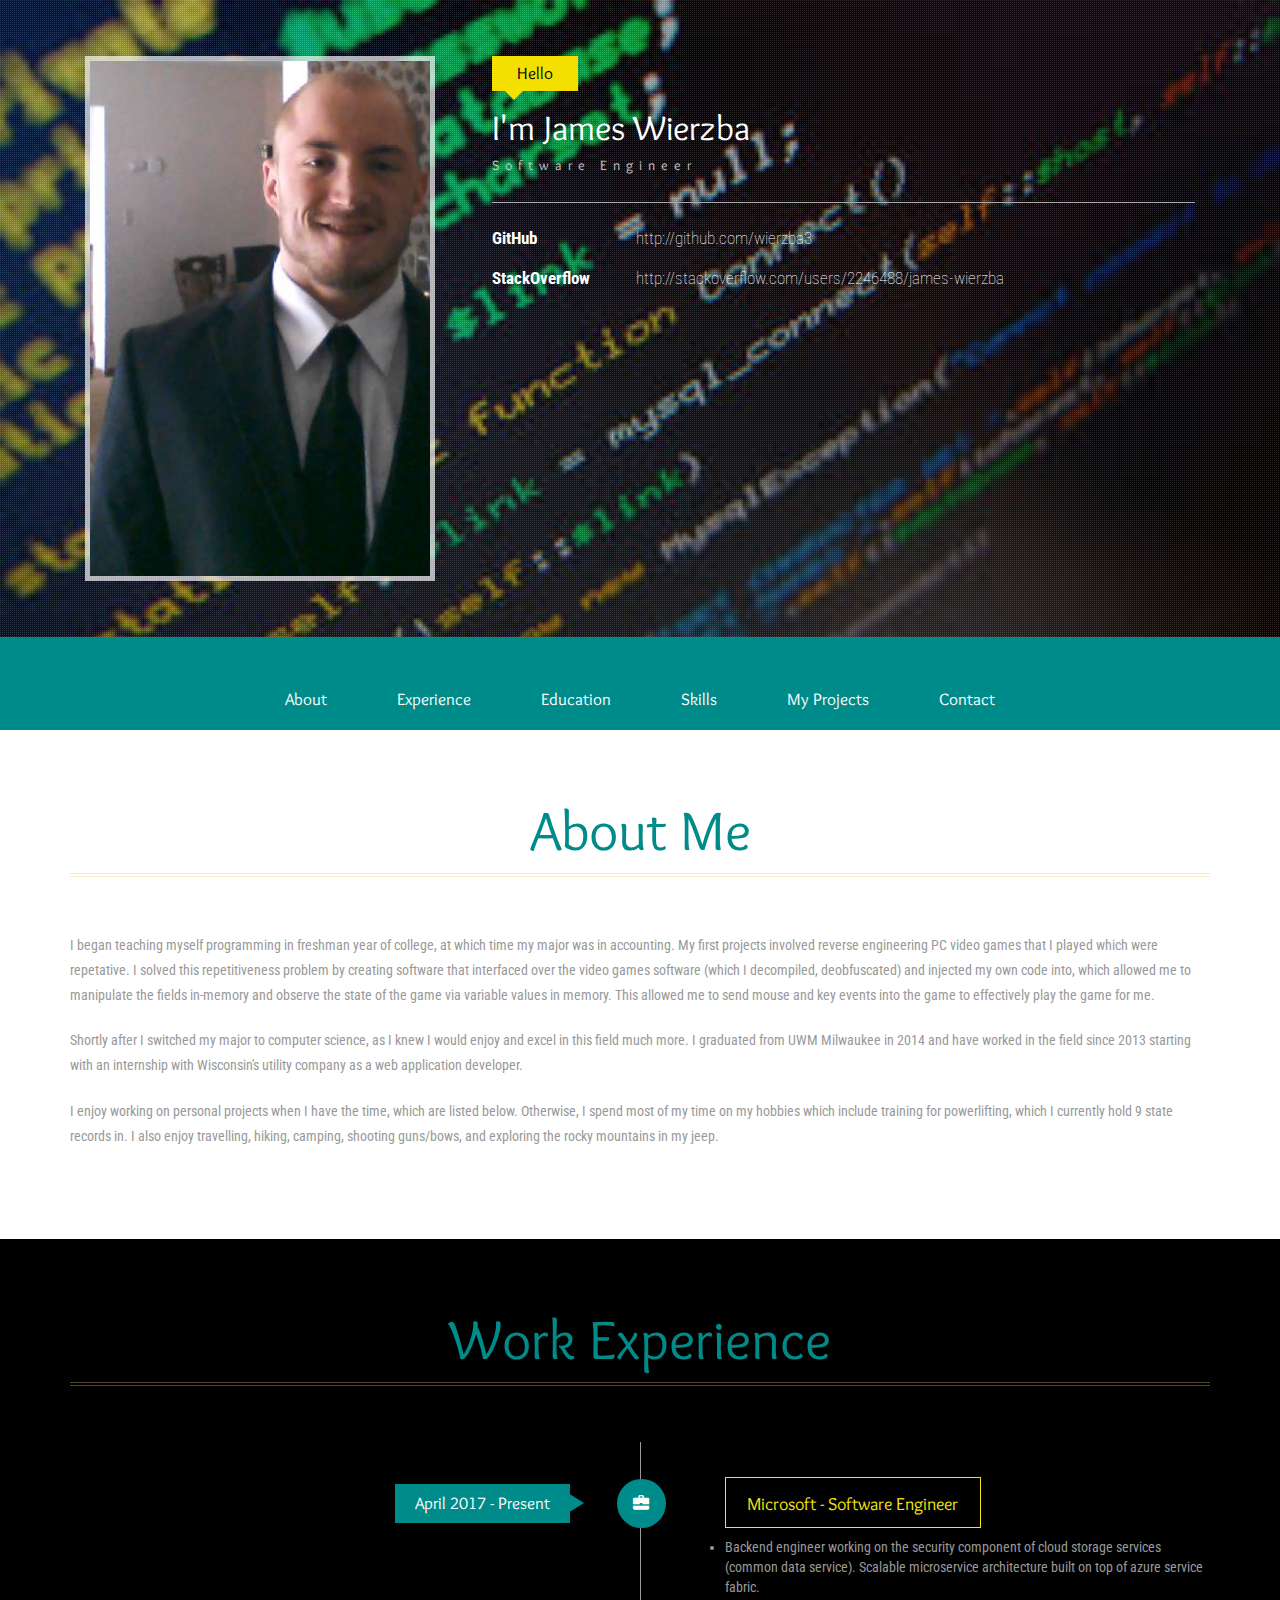
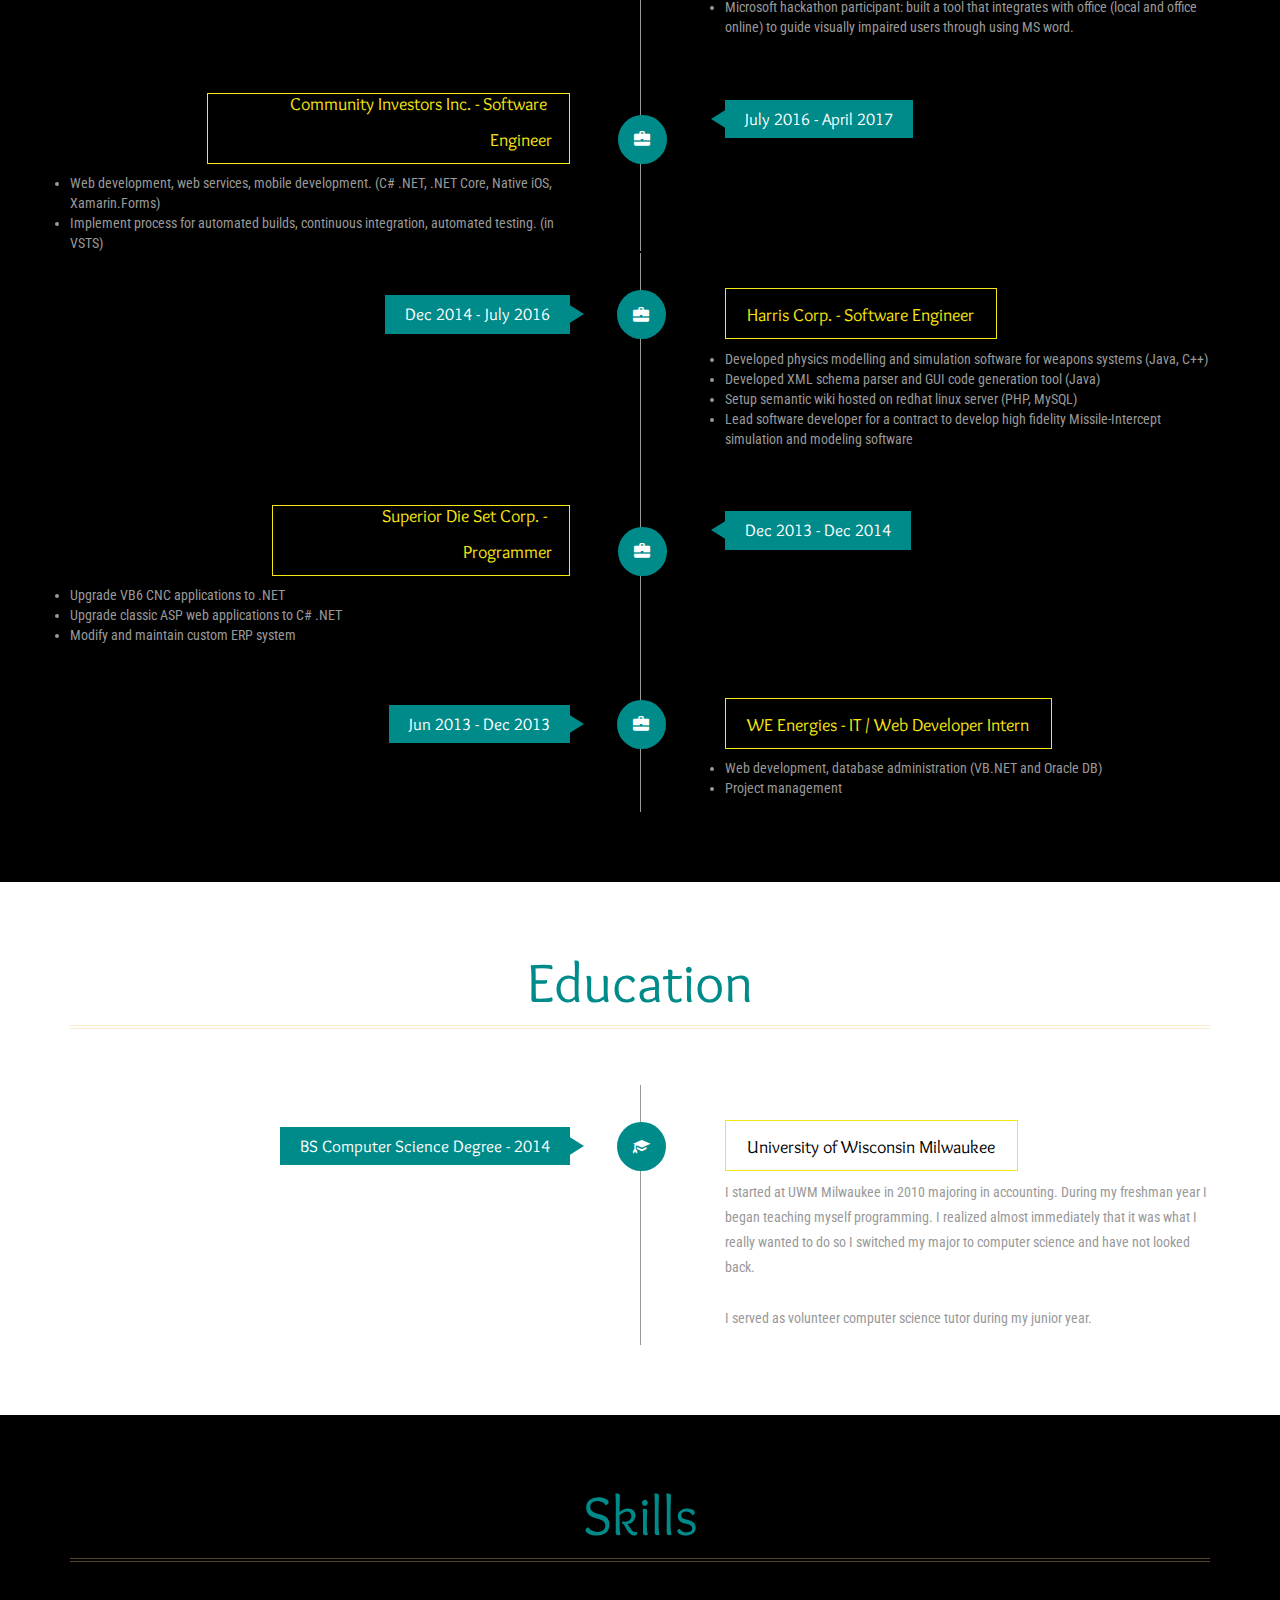
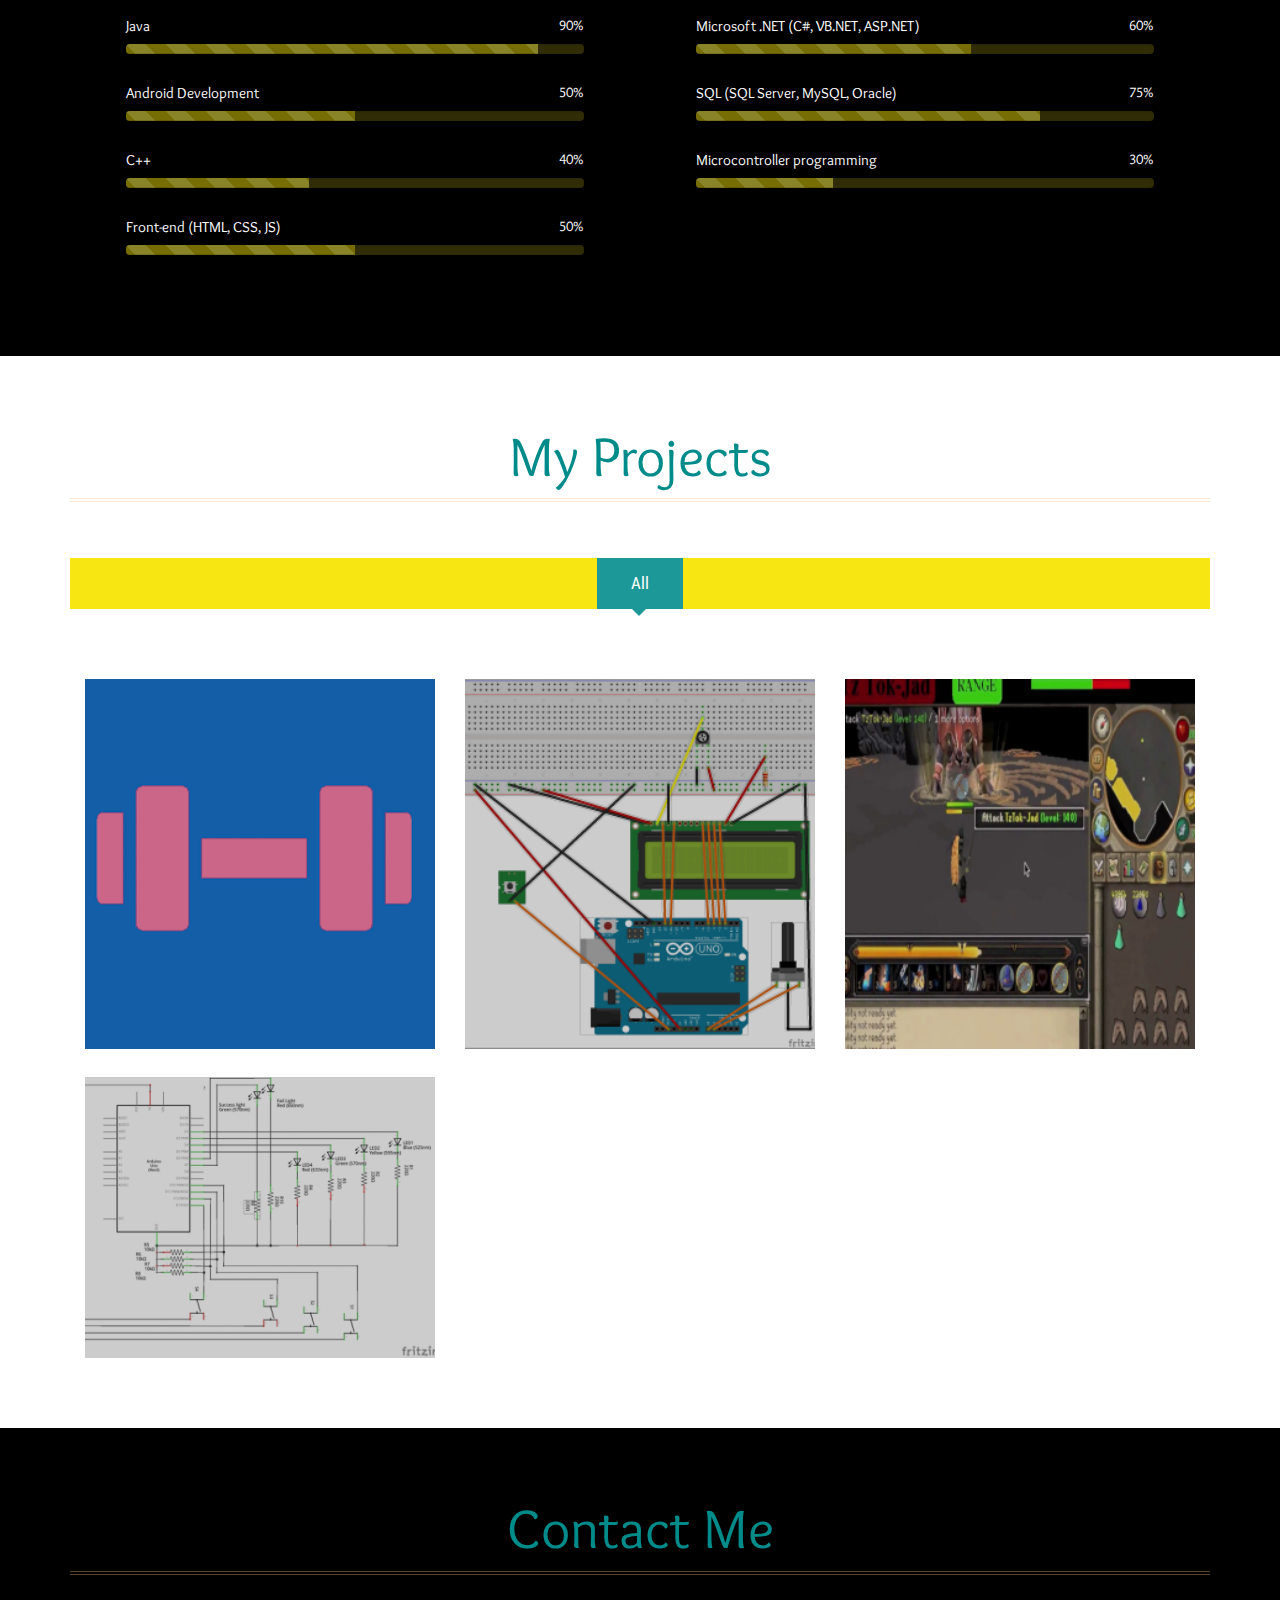
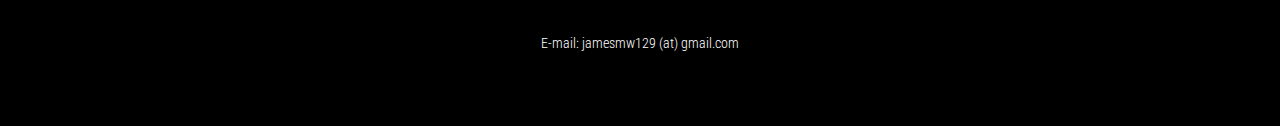
<file: index.html>
<!DOCTYPE html>

<meta name="google-site-verification" content="QaFcnTe5dq_lNkCXMRjrqd9V0w5Fw4rx7P3FRYlUI-k" />
<html>
<head>
<title>James' Personal Website</title>
<!--mobile apps-->
<meta name="viewport" content="width=device-width, initial-scale=1">
<meta http-equiv="Content-Type" content="text/html; charset=utf-8" />
<script type="application/x-javascript"> addEventListener("load", function() { setTimeout(hideURLbar, 0); }, false); function hideURLbar(){ window.scrollTo(0,1); } </script>
<!--mobile apps-->
<!--Custom Theme files-->
<link href="css/bootstrap.css" type="text/css" rel="stylesheet" media="all">
<link href="css/style.css" type="text/css" rel="stylesheet" media="all">
<link rel="stylesheet" href="css/swipebox.css">
<!--//Custom Theme files-->
<!--js-->
<script src="js/jquery-1.11.1.min.js"></script> 
<!-- //js -->
<!--web-fonts-->
<link href='//fonts.googleapis.com/css?family=Overlock:400,400italic,700,700italic,900,900italic' rel='stylesheet' type='text/css'>
<link href='//fonts.googleapis.com/css?family=Roboto+Condensed:400,300,300italic,400italic,700,700italic' rel='stylesheet' type='text/css'>
<!--//web-fonts-->
<!--start-smooth-scrolling-->
<script type="text/javascript" src="js/move-top.js"></script>
<script type="text/javascript" src="js/easing.js"></script>	
<script type="text/javascript">
		jQuery(document).ready(function($) {
			$(".scroll").click(function(event){		
				event.preventDefault();
				$('html,body').animate({scrollTop:$(this.hash).offset().top},1000);
			});
			$('[rel=tooltip]').tooltip();          // Init tooltips
			$('[rel=tooltip]').tooltip('disable'); // Disable tooltips
			$('[rel=tooltip]').tooltip('enable');  // (Re-)enable tooltips
			$('[rel=tooltip]').tooltip('destroy'); // Hide and destroy tooltips
		});
</script>
<!--//end-smooth-scrolling-->
</head>
<body>
	<!--banner-->
	<div id="home" class="banner">
		<div class="banner-info">
			<div class="container">
				<div class="col-md-4 header-left">
					<img src="images/img1.jpg" alt=""/>
				</div>
				<div class="col-md-8 header-right">
					<h2>Hello</h2>
					<h1>I'm James Wierzba</h1>
					<h6>Software Engineer</h6>
					<ul class="address">
						<li>
							<ul class="address-text">
								<li><b>GitHub</b></li>
								<li><a target="_blank" href="http://github.com/wierzba3" >http://github.com/wierzba3<a/></li>
							</ul>
						</li>
						<li>
							<ul class="address-text">
								<li><b>StackOverflow</b></li>
								<li><a target="_blank" href="http://stackoverflow.com/users/2246488/james-wierzba" >http://stackoverflow.com/users/2246488/james-wierzba<a/></li>
							</ul>
						</li>
					</ul>
				</div>
				<div class="clearfix"> </div>
			</div>
		</div>
	</div>
	<!--//banner-->
	<!--top-nav-->
	<div class="top-nav wow">
		<div class="container">
			<div class="navbar-header logo">
				<button type="button" class="navbar-toggle collapsed" data-toggle="collapse" data-target="#bs-example-navbar-collapse-1">
					Menu
				</button>
			</div>
			<!-- Collect the nav links, forms, and other content for toggling -->
			<div class="collapse navbar-collapse" id="bs-example-navbar-collapse-1">
				<div class="menu">
					<ul class="nav navbar">
						<li><a href="#about" class="scroll">About</a></li>
						<li><a href="#work" class="scroll">Experience</a></li>
						<li><a href="#education" class="scroll">Education</a></li>
						<li><a href="#skills" class="scroll">Skills</a></li>
						<li><a href="#projects" class="scroll">My Projects</a></li>
						<li><a href="#contact" class="scroll">Contact</a></li>
					</ul>
					<div class="clearfix"> </div>
				</div>
			</div>
		</div>
	</div>	
	<!--//top-nav-->
	<!--about-->
	<div id="about" class="about">
		<div class="container">
			<h3 class="title"> About Me</h3>
			<!--<div class="col-md-8">-->
				<p>
					I began teaching myself programming in freshman year of college, at which time my major was in accounting. 
					My first projects involved reverse engineering PC video games that I played which were repetative. 
					I solved this repetitiveness problem by creating software that interfaced over the video games software 
					(which I decompiled, deobfuscated) and injected my own code into, which allowed me to manipulate the 
					fields in-memory and observe the state of the game via variable values in memory. 
					This allowed me to send mouse and key events into the game to effectively play the game for me.
				</p>
				<br/>
				<p>
					Shortly after I switched my major to computer science, as I knew I would enjoy and excel in this field much more.
					I graduated from UWM Milwaukee in 2014 and have worked in the field since 2013 starting with an internship
					with Wisconsin's utility company as a web application developer. 
				</p>
				<br/>
				<p>
					I enjoy working on personal projects when I have the time, which are listed below.
					Otherwise, I spend most of my time on my hobbies which include training for
					powerlifting, which I currently hold 9 state records in.
					I also enjoy travelling, hiking, camping, shooting guns/bows, and exploring the
					rocky mountains in my jeep.
				</p>
				<br/>
			<!--</div>-->
			<div class="clearfix"> </div>
		</div>
	</div>
	<!--//about-->
	<!--work-experience-->
	<div id="work" class="work">
		<div class="container">
			<h3 class="title">Work Experience</h3>
			
			<!-- Microsoft -->
			<div class="work-info"> 
				<div class="col-md-6 work-left"> 
					<h4>April 2017 - Present</h4>
				</div>
				<div class="col-md-6 work-right"> 
					<h5><span class="glyphicon glyphicon-briefcase"> </span>Microsoft - Software Engineer</h5>
					<ul style="font-size: 1em; color: #999;">
						<li >
							Backend engineer working on the security component of cloud storage services (common data service). 
							Scalable microservice architecture built on top of azure service fabric. 
						</li>
						<li>
							Microsoft hackathon participant: built a tool that integrates with office (local and office online) to guide visually impaired users through using MS word.
						</li>
					</ul>

				</div>
				<div class="clearfix"> </div>
			</div>
			
			<!-- Community Investors Inc. -->
			<div class="work-info"> 
				<div class="col-md-6 work-right work-right2"> 
					<h4>July 2016 - April 2017</h4>
				</div>
				<div class="col-md-6 work-left work-left2"> 
					<h5>Community Investors Inc. - Software Engineer<span class="glyphicon glyphicon-briefcase"> </span></h5>
					<ul style="font-size: 1em; color: #999;text-align:left;">
						<li >
							Web development, web services, mobile development. (C# .NET, .NET Core, Native iOS, Xamarin.Forms)
						</li>
						<li>
							Implement process for automated builds, continuous integration, automated testing. (in VSTS)
						</li>
					</ul>
				</div>
				<div class="clearfix"> </div>
			</div>
			
			<!-- Harris Corp. -->
			<div class="work-info"> 
				<div class="col-md-6 work-left"> 
					<h4>Dec 2014 - July 2016</h4>
				</div>
				<div class="col-md-6 work-right"> 
					<h5><span class="glyphicon glyphicon-briefcase"> </span>Harris Corp. - Software Engineer</h5>
					
						<ul style="font-size: 1em; color: #999;">
							<li >
								Developed physics modelling and simulation software for weapons systems (Java, C++)
							</li>
							<li>
								Developed XML schema parser and GUI code generation tool (Java)
							</li>
							<li>
								Setup semantic wiki hosted on redhat linux server (PHP, MySQL)
							</li>
							<li>
								Lead software developer for a contract to develop high fidelity Missile-Intercept 
								simulation and modeling software <br />
							</li>
						</ul>
				</div>
				<div class="clearfix"> </div>
			</div>
			
			<!-- Superior Die Set Corp. -->
			<div class="work-info"> 
				<div class="col-md-6 work-right work-right2"> 
					<h4>Dec 2013 - Dec 2014</h4>
				</div>
				<div class="col-md-6 work-left work-left2"> 
					<h5>Superior Die Set Corp. - Programmer<span class="glyphicon glyphicon-briefcase"> </span></h5>
					
						<ul style="font-size: 1em; color: #999; text-align:left;">
							<li>
								Upgrade VB6 CNC applications to .NET
							</li>
							<li>
								Upgrade classic ASP web applications to C# .NET
							</li>
							<li>
								Modify and maintain custom ERP system
							</li>
						</ul>
				</div>
				<div class="clearfix"> </div>
			</div>
			
			<!-- WE Energies -->
			<div class="work-info"> 
				<div class="col-md-6 work-left"> 
					<h4>Jun 2013 - Dec 2013</h4>
				</div>
				<div class="col-md-6 work-right"> 
					<h5><span class="glyphicon glyphicon-briefcase"> </span>WE Energies - IT / Web Developer Intern</h5>
					<p>
						<ul style="font-size: 1em; color: #999;">
							<li>
								Web development, database administration (VB.NET and Oracle DB)
							</li>
							<li>
								Project management
							</li>
						</ul>
					</p>
				</div>
				<div class="clearfix"> </div>
			</div>
			<!--
			<div class="work-info"> 
				<div class="col-md-6 work-right work-right2"> 
					<h4>2010 - 2012 </h4>
				</div>
				<div class="col-md-6 work-left work-left2"> 
					<h5> Company Name <span class="glyphicon glyphicon-briefcase"></span> </h5>
					<p>Sed ut perspiciatis unde omnis iste natus error sit voluptatem accusantium doloremque laudantium, totam rem aperiam, eaque ipsa quae ab illo inventore veritatis et quasi architecto beatae vitae dicta sunt explicabo </p>
				</div>
				<div class="clearfix"> </div>
			</div>
			-->
		</div>
	</div>
	<!--//work-experience-->
	<!--education-->
	<div id="education" class="education">
		<div class="container">
			<h3 class="title">Education</h3>
			<div class="work-info"> 
				<div class="col-md-6 work-left"> 
					<h4>BS Computer Science Degree - 2014</h4>
				</div>
				<div class="col-md-6 work-right"> 
					<h5><span class="glyphicon glyphicon-education"> </span>University of Wisconsin Milwaukee</h5>
					<p>
						I started at UWM Milwaukee in 2010 majoring in accounting. During my freshman year I began teaching myself programming.
						I realized almost immediately that it was what I really wanted to do so I switched my major to computer science and have
						not looked back. <br/>
						<br/>
						I served as volunteer computer science tutor during my junior year.
					</p>
				</div>
				<div class="clearfix"> </div>
			</div>

			<!--
			<div class="work-info"> 
				<div class="col-md-6 work-right work-right2"> 
					<h4>Diploma in Design - 2010</h4>
				</div>
				<div class="col-md-6 work-left work-left2"> 
					<h5> University Name <span class="glyphicon glyphicon-education"></span></h5>
					<p>Sed ut perspiciatis unde omnis iste natus error sit voluptatem accusantium doloremque laudantium, totam rem aperiam, eaque ipsa quae ab illo inventore veritatis et quasi architecto beatae vitae dicta sunt explicabo </p>
				</div>
				<div class="clearfix"> </div>
			</div>
			-->
			<!--
			<div class="work-info"> 
				<div class="col-md-6 work-left"> 
					<h4>Web Design - 2008</h4>
				</div>
				<div class="col-md-6 work-right"> 
					<h5><span class="glyphicon glyphicon-education"> </span> University Name</h5>
					<p>Sed ut perspiciatis unde omnis iste natus error sit voluptatem accusantium doloremque laudantium, totam rem aperiam, eaque ipsa quae ab illo inventore veritatis et quasi architecto beatae vitae dicta sunt explicabo </p>
				</div>
				<div class="clearfix"> </div>
			</div>
			-->
		</div>
	</div>
	<!--//education-->
	<!--skills-->
	<div id="skills" class="skills">
		<div class="container">
			<h3 class="title">Skills</h3>
			<div class="skills-info">
				<div class="col-md-6 bar-grids">
					
					<h6>Java<span> 90% </span></h6>
					<div class="progress">
						<div class="progress-bar progress-bar-striped active" style="width: 90%">
						</div>
					</div>

					<h6>Android Development<span> 50% </span></h6>
					<div class="progress">
						<div class="progress-bar progress-bar-striped active" style="width: 50%">
						</div>
					</div>

					<h6>C++<span> 40% </span></h6>
					<div class="progress">
						<div class="progress-bar progress-bar-striped active" style="width: 40%">
						</div>
					</div>

					<h6>Front-end (HTML, CSS, JS)<span> 50% </span></h6>
					<div class="progress">
						<div class="progress-bar progress-bar-striped active" style="width: 50%">
						</div>
					</div>

					
				</div>
				<div class="col-md-6 bar-grids">

					<h6>Microsoft .NET (C#, VB.NET, ASP.NET)<span>60% </span></h6>
					<div class="progress">
						<div class="progress-bar progress-bar-striped active" style="width: 60%">
						</div>
					</div>

					<h6>SQL (SQL Server, MySQL, Oracle) <span> 75% </span></h6>
					<div class="progress">
						<div class="progress-bar progress-bar-striped active" style="width: 75%">
						</div>
					</div>

					<h6>Microcontroller programming<span> 30% </span></h6>
					<div class="progress">
						<div class="progress-bar progress-bar-striped active" style="width: 30%">
						</div>
					</div>

					
				</div>
				<div class="clearfix"> </div>
			</div>
		</div>
	</div>
	<!--//education-->


	<!--portfolio-->
	<div id="projects" class="portfolio">
		<div class="container">
			<h3 class="title wow zoomInLeft animated" data-wow-delay=".5s">My Projects</h3>
			<div class="sap_tabs">			
				<div id="horizontalTab" style="display: block; width: 100%; margin: 0px;">
					<ul class="resp-tabs-list wow fadeInUp animated" data-wow-delay=".7s">
						<li class="resp-tab-item"><span>All</span></li>
						<!--
						<li class="resp-tab-item"><span>Html</span></li>
						<li class="resp-tab-item"><span> Photoshop</span></li>
						<li class="resp-tab-item"><span>Wordpress</span></li>		
						-->		
					</ul>	
					<div class="clearfix"> </div>	
					<div class="resp-tabs-container">
						<div class="tab-1 resp-tab-content">
							<div class="tab_img">
								
								
								<div class="col-md-4 portfolio-grids">
									<div class="grid">
										<a href="http://wierzba3.github.io/LiftLog/" target="_blank" >
											
											<img src="images/liftlog-logo.png" alt=""  />
											<div class="figcaption">
												<h3>LiftLog Android App</h3>
												<p>An android app to track and analyze weightlifting progress.</p>
											</div>
										</a>	
											
									</div>
								</div>
								
								
								<div class="col-md-4 portfolio-grids">
									<div class="grid effect-sarah">
										<a href="https://github.com/wierzba3/barbell-tracker" target="_blank"] >
											<img src="images/barbell-tracker-schematic.png" alt="" />
											<div class="figcaption">
												<h3>Barbell Tracker</h3>
												<p>An electronic device I made that measures the velocity of retractable string, to be used for measuring velocity of a barbell.</p>
											</div>
										</a>	
									</div>
								</div>
								
								<div class="col-md-4 portfolio-grids">
									<div class="grid effect-sarah">
										<a href="https://github.com/Misc129/MiscFirecaper" target="_blank">
											<img src="images/firecaper.png" alt="" />
											<div class="figcaption">
												<h3>MiscFirecaper</h3>
												<p>A bot program that plays the game Runescape and completes difficult-for-human tasks.</p>
											</div>
										</a>	
									</div>
								</div>
								
								<div class="col-md-4 portfolio-grids">
									<div class="grid effect-sarah">
										<a href="https://github.com/wierzba3/arduino-simon-says" target="_blank">
											<img src="images/simon-says-schematic.png" alt="" />
											<div class="figcaption">
												<h3>Simon Says Game</h3>
												<p>A simon says game built with an arduino microcontroller</p>
											</div>
										</a>	
									</div>
								</div>
								
								<!--
								<div class="col-md-4 portfolio-grids">
									<div class="grid">
										<a href="images/g3.jpg" class="swipebox" title="Lorem ipsum dolor sit amet, consectetur adipiscing elit. Duis maximus tortor diam, ac lobortis justo rutrum quis. Praesent non purus fermentum, eleifend velit non">
											<img src="images/g3.jpg" alt="" class="img-responsive" />
											<div class="figcaption">
												<h3>My<span> Project</span></h3>
												<p>Sarah likes to watch clouds. She's quite depressed.</p>
											</div>
										</a>	
									</div>
								</div>
								<div class="col-md-4 portfolio-grids">
									<div class="grid">
										<a href="images/g4.jpg" class="swipebox" title="Lorem ipsum dolor sit amet, consectetur adipiscing elit. Duis maximus tortor diam, ac lobortis justo rutrum quis. Praesent non purus fermentum, eleifend velit non">
											<img src="images/g4.jpg" alt="" class="img-responsive" />
											<div class="figcaption">
												<h3>My<span> Project</span></h3>
												<p>Sarah likes to watch clouds. She's quite depressed.</p>
											</div>
										</a>	
									</div>
								</div>
								<div class="col-md-4 portfolio-grids">
									<div class="grid">
										<a href="images/g5.jpg" class="swipebox" title="Lorem ipsum dolor sit amet, consectetur adipiscing elit. Duis maximus tortor diam, ac lobortis justo rutrum quis. Praesent non purus fermentum, eleifend velit non">
											<img src="images/g5.jpg" alt="" class="img-responsive" />
											<div class="figcaption">
												<h3>My<span> Project</span></h3>
												<p>Sarah likes to watch clouds. She's quite depressed.</p>
											</div>
										</a>	
									</div>
								</div>
								<div class="col-md-4 portfolio-grids">
									<div class="grid">
										<a href="images/g6.jpg" class="swipebox" title="Lorem ipsum dolor sit amet, consectetur adipiscing elit. Duis maximus tortor diam, ac lobortis justo rutrum quis. Praesent non purus fermentum, eleifend velit non">
											<img src="images/g6.jpg" alt="" class="img-responsive" />
											<div class="figcaption">
												<h3>My<span> Project</span></h3>
												<p>Sarah likes to watch clouds. She's quite depressed.</p>
											</div>
										</a>	
									</div>
								</div>
								<div class="col-md-4 portfolio-grids">
									<div class="grid">
										<a href="images/g7.jpg" class="swipebox" title="Lorem ipsum dolor sit amet, consectetur adipiscing elit. Duis maximus tortor diam, ac lobortis justo rutrum quis. Praesent non purus fermentum, eleifend velit non">
											<img src="images/g7.jpg" alt="" class="img-responsive" />
											<div class="figcaption">
												<h3>My<span> Project</span></h3>
												<p>Sarah likes to watch clouds. She's quite depressed.</p>
											</div>
										</a>	
									</div>
								</div>
								<div class="col-md-4 portfolio-grids">
									<div class="grid">
										<a href="images/g8.jpg" class="swipebox" title="Lorem ipsum dolor sit amet, consectetur adipiscing elit. Duis maximus tortor diam, ac lobortis justo rutrum quis. Praesent non purus fermentum, eleifend velit non">
											<img src="images/g8.jpg" alt="" class="img-responsive" />
											<div class="figcaption">
												<h3>My<span> Project</span></h3>
												<p>Sarah likes to watch clouds. She's quite depressed.</p>
											</div>
										</a>	
									</div>
								</div>
								<div class="col-md-4 portfolio-grids">
									<div class="grid">
										<a href="images/g9.jpg" class="swipebox" title="Lorem ipsum dolor sit amet, consectetur adipiscing elit. Duis maximus tortor diam, ac lobortis justo rutrum quis. Praesent non purus fermentum, eleifend velit non">
											<img src="images/g9.jpg" alt="" class="img-responsive" />
											<div class="figcaption">
												<h3>My<span> Project</span></h3>
												<p>Sarah likes to watch clouds. She's quite  depressed.</p>
											</div>
										</a>	
									</div>
								</div>
								-->
								
								<div class="clearfix"> </div>
								
							</div>
						</div>
						<div class="tab-1 resp-tab-content">
							<div class="tab_img">
								<div class="col-md-4 portfolio-grids">
									<div class="grid">
										<a href="images/g5.jpg" class="swipebox" title="Lorem ipsum dolor sit amet, consectetur adipiscing elit. Duis maximus tortor diam, ac lobortis justo rutrum quis. Praesent non purus fermentum, eleifend velit non">
											<img src="images/g5.jpg" alt="" class="img-responsive" />
											<div class="figcaption">
												<h3>My<span> Project</span></h3>
												<p>Sarah likes to watch clouds. She's quite depressed.</p>
											</div>
										</a>	
									</div>
								</div>
								<div class="col-md-4 portfolio-grids">
									<div class="grid">
										<a href="images/g6.jpg" class="swipebox" title="Lorem ipsum dolor sit amet, consectetur adipiscing elit. Duis maximus tortor diam, ac lobortis justo rutrum quis. Praesent non purus fermentum, eleifend velit non">
											<img src="images/g6.jpg" alt="" class="img-responsive" />
											<div class="figcaption">
												<h3>My<span> Project</span></h3>
												<p>Sarah likes to watch clouds. She's quite depressed.</p>
											</div>
										</a>	
									</div>
								</div>
								<div class="col-md-4 portfolio-grids">
									<div class="grid">
										<a href="images/g7.jpg" class="swipebox" title="Lorem ipsum dolor sit amet, consectetur adipiscing elit. Duis maximus tortor diam, ac lobortis justo rutrum quis. Praesent non purus fermentum, eleifend velit non">
											<img src="images/g7.jpg" alt="" class="img-responsive" />
											<div class="figcaption">
												<h3>My<span> Project</span></h3>
												<p>Sarah likes to watch clouds. She's quite depressed.</p>
											</div>
										</a>	
									</div>
								</div>
								<div class="clearfix"> </div>
							</div>
						</div>
						<div class="tab-1 resp-tab-content">
							<div class="tab_img">
								<div class="col-md-4 portfolio-grids">
									<div class="grid">
										<a href="images/g3.jpg" class="swipebox" title="Lorem ipsum dolor sit amet, consectetur adipiscing elit. Duis maximus tortor diam, ac lobortis justo rutrum quis. Praesent non purus fermentum, eleifend velit non">
											<img src="images/g3.jpg" alt="" class="img-responsive" />
											<div class="figcaption">
												<h3>My<span> Project</span></h3>
												<p>Sarah likes to watch clouds. She's quite depressed.</p>
											</div>
										</a>	
									</div>
								</div>
								<div class="col-md-4 portfolio-grids">
									<div class="grid">
										<a href="images/g1.jpg" class="swipebox" title="Lorem ipsum dolor sit amet, consectetur adipiscing elit. Duis maximus tortor diam, ac lobortis justo rutrum quis. Praesent non purus fermentum, eleifend velit non">
											<img src="images/g1.jpg" alt="" class="img-responsive" />
											<div class="figcaption">
												<h3>My<span> Project</span></h3>
												<p>Sarah likes to watch clouds. She's quite depressed.</p>
											</div>
										</a>	
									</div>
								</div>
								<div class="col-md-4 portfolio-grids">
									<div class="grid">
										<a href="images/g9.jpg" class="swipebox" title="Lorem ipsum dolor sit amet, consectetur adipiscing elit. Duis maximus tortor diam, ac lobortis justo rutrum quis. Praesent non purus fermentum, eleifend velit non">
											<img src="images/g9.jpg" alt="" class="img-responsive" />
											<div class="figcaption">
												<h3>My<span> Project</span></h3>
												<p>Sarah likes to watch clouds. She's quite depressed.</p>
											</div>
										</a>	
									</div>
								</div>
								<div class="clearfix"> </div>
							</div>
						</div>
						<div class="tab-1 resp-tab-content">
							<div class="tab_img">
								<div class="col-md-4 portfolio-grids">
									<div class="grid">
										<a href="images/g2.jpg" class="swipebox" title="Lorem ipsum dolor sit amet, consectetur adipiscing elit. Duis maximus tortor diam, ac lobortis justo rutrum quis. Praesent non purus fermentum, eleifend velit non">
											<img src="images/g2.jpg" alt="" class="img-responsive" />
											<div class="figcaption">
												<h3>My<span> Project</span></h3>
												<p>Sarah likes to watch clouds. She's quite depressed.</p>
											</div>
										</a>	
									</div>
								</div>
								<div class="col-md-4 portfolio-grids">
									<div class="grid">
										<a href="images/g4.jpg" class="swipebox" title="Lorem ipsum dolor sit amet, consectetur adipiscing elit. Duis maximus tortor diam, ac lobortis justo rutrum quis. Praesent non purus fermentum, eleifend velit non">
											<img src="images/g4.jpg" alt="" class="img-responsive" />
											<div class="figcaption">
												<h3>My<span> Project</span></h3>
												<p>Sarah likes to watch clouds. She's quite depressed.</p>
											</div>
										</a>	
									</div>
								</div>
								<div class="col-md-4 portfolio-grids">
									<div class="grid">
										<a href="images/g8.jpg" class="swipebox" title="Lorem ipsum dolor sit amet, consectetur adipiscing elit. Duis maximus tortor diam, ac lobortis justo rutrum quis. Praesent non purus fermentum, eleifend velit non">
											<img src="images/g8.jpg" alt="" class="img-responsive" />
											<div class="figcaption">
												<h3>My<span> Project</span></h3>
												<p>Sarah likes to watch clouds. She's quite depressed.</p>
											</div>
										</a>	
									</div>
								</div>
								<div class="clearfix"> </div>
							</div>
						</div>
					</div>
				</div>
			</div>
			<!--ResponsiveTabs-->
			<script src="js/easyResponsiveTabs.js" type="text/javascript"></script>
			<script type="text/javascript">
				$(document).ready(function () {
					$('#horizontalTab').easyResponsiveTabs({
						type: 'default', //Types: default, vertical, accordion           
						width: 'auto', //auto or any width like 600px
						fit: true   // 100% fit in a container
					});
				});		
			</script>
			<!--//ResponsiveTabs-->
			<!-- swipe box js -->
			<script src="js/jquery.swipebox.min.js"></script> 
				<script type="text/javascript">
					jQuery(function($) {
						$(".swipebox").swipebox();
					});
			</script>
			<!-- //swipe box js -->
		</div>
	</div>
	<!--//portfolio-->
	<!--contact -->
	<div class="welcome contact" id="contact">
		<div class="container">
			<h3 class="title">Contact Me</h3>
				<div style="text-align: center" >
					<p>E-mail:&nbsp;jamesmw129 (at) gmail.com</p>
				</div>
			<div class="contact-row">
				<div class="clearfix"></div>
			</div>
		</div>
	</div>
	<!--//contact -->
	<!--footer-->
	<!--//footer-->
	<!--smooth-scrolling-of-move-up-->
	<script type="text/javascript">
		$(document).ready(function() {
		
			var defaults = {
				containerID: 'toTop', // fading element id
				containerHoverID: 'toTopHover', // fading element hover id
				scrollSpeed: 1200,
				easingType: 'linear' 
			};
			
			$().UItoTop({ easingType: 'easeOutQuart' });
			
		});
	</script>
	<!--//smooth-scrolling-of-move-up-->
	<!-- Bootstrap core JavaScript
    ================================================== -->
    <!-- Placed at the end of the document so the pages load faster -->
    <script src="js/bootstrap.js"></script>
</body>
</html>
</file>
<file: css/style.css>
/*--
Author: W3layouts
Author URL: http://w3layouts.com
License: Creative Commons Attribution 3.0 Unported
License URL: http://creativecommons.org/licenses/by/3.0/
--*/

body{
	margin:0;
	font-family: 'Roboto Condensed', sans-serif;
	background: #fff;
}
body a{
	transition: 0.5s all;
	-webkit-transition: 0.5s all;
	-moz-transition: 0.5s all;
	-o-transition: 0.5s all;
	-ms-transition: 0.5s all;
	text-decoration:none;
}
h1,h2,h3,h4,h5,h6{
	margin:0;	
	font-family: 'Overlock', cursive;
}
p{
	margin:0;
}
ul,label{
	margin:0;
	padding:0;
}
body a:hover{
	text-decoration:none;
}
/*--baner--*/
.banner {
	background:url(../images/background7.jpeg)no-repeat center 0px;
	-webkit-background-size:cover;
	background-size:cover;
	-moz-background-size:cover;
	position: relative;
}
.banner-info{
	background: url(../images/dott.png)repeat 0px 0px;
	padding: 4em 0;
}
.header-left img {
    width: 100%;
    border: 5px solid rgba(255, 255, 255, 0.68);
}
.header-right {
    padding-left: 3em;
}
.header-right h1 {
    font-size: 2.5em;
    color: #fff;
    margin: 0.5em 0 0;
}
.header-right h2 {
    font-size: 1.2em;
    color: #000;
    background: #F3E000;
    display: inline-block;
    padding: .5em 1.5em;
    position: relative;
}
.header-right h2:before {
    width: 0;
    height: 0;
    position: absolute;
    content: '';
    bottom: -9px;
    left: 12px;
    border-style: solid;
    border-width: 10px 10px 0 10px;
    border-color: #F3E000 transparent transparent transparent;
}
.header-right h6 {
    font-size: 1em;
    color: #C7C7C7;
    margin-top: 0.8em;
    letter-spacing: 6px;
}
ul.address {
    margin-top: 2em;
    border-top: 1px solid #AFAFAF;
    padding-top: 0.5em;
}
ul.address li {
    display: block;
}
ul.address li ul.address-text li {
    display: inline-block;
    font-size: 1.2em;
    color: #fff;
    margin-top: 1em;
	font-weight: 100;
}
ul.address li ul.address-text li:nth-child(1){
	width: 20%;
}
ul.address li ul.address-text li a {
    color: #fff;
	text-decoration:none;
}
ul.address li ul.address-text li a:hover{
    color: #0FF;
}
/*--//banner-top--*/
/*--top-nav--*/
.top-nav {
    background: #008B8B;
}
.nav > li {
    display: inline-block;
}
ul.nav.navbar {
    margin: 0;
    text-align: center;
}
ul.nav.navbar li a {
    color: #fff;
    padding: 1em 2em;
    font-size: 1.2em;
    font-family: 'Overlock', cursive;
}
ul.nav.navbar li a:hover,ul.nav.navbar li a.active,ul.nav.navbar li a:focus{
    color: #008B8B;
    background: #fff;
	-webkit-transform: scale(0.8);
	-moz-transform: scale(0.8);
    transform: scale(0.8);
	-o-transform: scale(0.8);
	-ms-transform: scale(0.8);
}
/*--//top-nav--*/
/*--about--*/
.about,.work,.education,.skills,.portfolio,.contact{
	padding:6em 0;
}
h3.title {
    font-size: 4em;
    text-align: center;
    color: #008B8B;
    border-bottom: 4px double rgba(247, 197, 106, 0.35);
    padding-bottom: 0.2em;
	margin-bottom: 1em;
}
p {
    font-size: 1em;
    color: #999;
    line-height: 1.8em;
}
.about-right {
    padding-left: 5em;
}
.about-right ul {
    border: 3px double #008B8B;
    padding: 1em 2em;
}
.about-right h5 {
    font-size: 2em;
    text-align: center;
    color: #008B8B;
}
.about-right ul li {
    display: block;
    color: #999;
    margin: 1em 0;
	font-size:1em;
}
.about-right ul li span.glyphicon {
    font-size: 0.8em;
	margin-right: 6px;
}
/*--//about--*/
/*--work--*/
.work {
    background: #000;
}
.work-left {
    text-align: right;
    padding: 3em 5em 0 0;
}
.work-right {
    border-left: 1px solid #999;
    padding: 2.5em 0 2em 6em;
}
.work-info h4 {
    font-size: 1.2em;
    background: darkcyan;
    display: inline-block;
    padding: .6em 1.2em;
    color: #fff;
	position:relative;
}
.work-info h4:before {
    width: 0;
    height: 0;
    position: absolute;
	/*-- w3layouts --*/
    content: '';
    top: 9px;
    right: -14px;
    border-style: solid;
    border-width: 10px 0 10px 16px;
    border-color: transparent transparent transparent rgb(0, 139, 139);
}
.work-info h5 {
    font-size: 1.3em;
    color: #F7E612;
    margin-bottom: .5em;
    border: 1px solid #F7E612;
    display: inline-block;
    padding: 0 1.2em;
}
.work-info h5 span.glyphicon {
    font-size: 0.9em;
    color: #fff;
    background: #008B8B;
    padding: 1em;
    -webkit-border-radius: 70%;
    -moz-border-radius: 70%;
    border-radius: 70%;
    -webkit-transition: .5s all;
    -moz-transition: .5s all;
    transition: .5s all;
    -webkit-transform: scale(1);
    -moz-transform: scale(1);
    transform: scale(1);
    -o-transform: scale(1);
    -ms-transform: scale(1);
}
.work-right h5 span.glyphicon {
    margin-right: 5em;
    margin-left: -8em;
}
.work-left2 h5 span.glyphicon {
    margin-left: 4em;
    margin-right: -7.3em;
    z-index: 9;
}
.work-right.work-right2 {
    min-height: 210px;
    float: right;
}
.work-right.work-right2 h4:before {
    left: -14px;
	-webkit-transform: rotate(180deg);
	-moz-transform: rotate(180deg);
	/*-- agileits --*/
    transform: rotate(180deg);
	-o-transform: rotate(180deg);
	-ms-transform: rotate(180deg);
}
.work-right.work-right2 h4 {
    margin-top: 0.8em;
}
.work-info:hover h5 span.glyphicon {
    color: #F7E612;
	-webkit-transform: scale(1.2);
	-moz-transform: scale(1.2);
    transform: scale(1.2);
	-o-transform: scale(1.2);
	-ms-transform: scale(1.2);
}
/*--//work--*/
/*--education--*/
.education .work-info h5 {
    color: #000;
}
/*--//education--*/
/*--skills--*/
.skills{
	background:#000;
}
.bar-grids {
    padding: 0 4em;
}
.progress {
    height: 10px;
    margin-bottom: 2.2em;
    background-color: #2F2C06;
}
.progress-bar { 
    background-color: #766E04;
}
.bar-grids h6 {
    font-size: 1.1em;
    color: #fff;
    margin-bottom: 0.6em;
}
.bar-grids h6 span {
    float: right;
    font-size: 0.9em;
}
/*--//skills--*/
/*--portfolio--*/
/*--SAP--*/
ul.resp-tabs-list {  
/*-- w3layouts --*/
background: #F7E612;
}
.sap_tabs{
	clear:both;
	padding: 0;
}
.tab_box{
	background:#fd926d;
	padding: 2em;
}
.top1{
	margin-top: 2%;
}
.resp-tabs-list {
    list-style: none;
    margin: 0 auto 3em;
    text-align: center;
}
.resp-tab-item {
    color: #000;
    font-size: 1.2em;
    cursor: pointer;
    display: inline-block;
    list-style: none;
    outline: none;
    -webkit-transition: all 0.5s;
    -moz-transition: all 0.5s;
    -ms-transition: all 0.5s;
    -o-transition: all 0.5s;
    transition: all 0.5s;
    padding: 0.8em 2em;
    font-weight: 400;
	position:relative;
}
.resp-tab-item:hover{
    color: #1D9898;
}
.resp-tab-active,.resp-tab-active:hover{
    text-shadow: none;
    color: #fff;
    background: #1D9898;
}
.resp-tab-active:before {
    width: 0;
    height: 0;
    position: absolute;
    content: '';
    bottom: -7px;
    left: 41%;
	/*-- agileits --*/
    border-style: solid;
    border-width: 7px 7px 0 7px;
    border-color: #1D9898 transparent transparent transparent;
}
.resp-tabs-container {
	padding: 0px;
	clear: left;	
}
h2.resp-accordion {
	cursor: pointer;
	padding: 5px;
	display: none;
}
.resp-tab-content {
	display: none;
}
.resp-content-active, .resp-accordion-active {
   display: block;
}
/*--//SAP--*/
/*--img-hover--*/
.portfolio-grids {
    margin-top: 2em;
}
.grid {
	position: relative;
	overflow:hidden;
	background: #000;
}
.grid img {
	opacity: 0.8;
}
.grid .figcaption {
    padding: 2em 2.5em;
    color: #fff;
    -webkit-backface-visibility: hidden;
    backface-visibility: hidden;
}
.grid .figcaption::before,
.grid .figcaption::after {
	pointer-events: none;
}

.grid .figcaption{
	position: absolute;
	top: 0;
	left: 0;
	width: 100%;
	height: 100%;
}

/* Anchor will cover the whole item by default */

.grid img {
	max-width: none;
	width: 100%;
	width: -webkit-calc(100% + 20px);
	width: calc(100% + 20px);
	-webkit-transition: opacity 0.35s, -webkit-transform 0.35s;
	-moz-transition: opacity 0.35s, -moz-transform 0.35s;
	transition: opacity 0.35s, transform 0.35s;
	-webkit-transform: translate3d(-10px,0,0);
	-moz-transform: translate3d(-10px,0,0);
	transform: translate3d(-10px,0,0);
	-o-transform: translate3d(-10px,0,0);
	-ms-transform: translate3d(-10px,0,0);
	-webkit-backface-visibility: hidden;
	backface-visibility: hidden;
}
.grid:hover img {
	-moz-opacity: 0.5;
	opacity: 0.5;
	-webkit-transform: translate3d(0,0,0);
	-moz-transform: translate3d(0,0,0);
	transform: translate3d(0,0,0);
	-o-transform: translate3d(0,0,0);
	-ms-transform: translate3d(0,0,0);	
}
.grid .figcaption {
	text-align: left;
}
.grid h3 {
    position: relative;
    overflow: hidden;
    padding: 0.5em 0;
	-moz-opacity: 0;
    opacity: 0;
    text-transform: uppercase;
    font-size: 2em;
    color: #fff;
}
.grid h3 span {
    font-weight: 800;
    margin-left: 5px;
}
.grid h3::after {
	position: absolute;
	bottom: 0;
	left: 0;
	width: 100%;
	height: 2px;
	background: #fff;
	content: '';
	-webkit-transition: -webkit-transform 0.35s;
	-moz-transition: transform 0.35s;
	transition: transform 0.35s;
	-webkit-transform: translate3d(-100%,0,0);
	-moz-transform: translate3d(-100%,0,0);
	transform: translate3d(-100%,0,0);
	-o-transform: translate3d(-100%,0,0);
	-ms-transform: translate3d(-100%,0,0);
}
.grid:hover h3::after {
	-webkit-transform: translate3d(0,0,0);
	-moz-transform: translate3d(0,0,0);
	transform: translate3d(0,0,0);
	-o-transform: translate3d(0,0,0);
	-ms-transform: translate3d(0,0,0);
}
.grid:hover h3 {
	-moz-opacity:1;
	opacity:1;
}
.grid p {
    padding: 1em 0 0;
	-moz-opacity:1;
    opacity: 0;
    -webkit-transition: opacity 0.35s, -webkit-transform 0.35s;
	-moz-transition: opacity 0.35s, transform 0.35s;
    transition: opacity 0.35s, transform 0.35s;
    -webkit-transform: translate3d(100%,0,0);
	-moz-transform: translate3d(100%,0,0);
    transform: translate3d(100%,0,0);
	-o-transform: translate3d(100%,0,0);
	-ms-transform: translate3d(100%,0,0);
    color: #fff;
    letter-spacing: 2px;
}
.grid:hover p {
	-moz-opacity: 1;
	opacity: 1;
	-webkit-transform: translate3d(0,0,0);
	-moz-transform: translate3d(0,0,0);
	transform: translate3d(0,0,0);
	-o-transform: translate3d(0,0,0);
	-ms-transform: translate3d(0,0,0);
}
/*--//portfolio--*/
/*--contact--*/
.contact{
	background:#000;
}
.contact-left iframe {
    width: 100%;
    min-height: 29.5em;
    border: none;
}
.contact-form h5 {
    font-size: 2em;
    color: #333;
}
.address-left {
    float: left;
    width: 41%;
	position: relative;
}
.address-right {
    float: right;
    width: 46%;
}
.address-center {
	float: center;
	width: 100%;
}
.contact p {
    color: #fff;
    font-weight: 300;
    float: center;
}
.contact p a {
    color: #fff;
}
.contact p a:hover{
    color: #F7E612;
}
.address-left:after {
    content: '';
    width: 1px;
    height: 100%;
    background: #ccc;
    position: absolute;
    top: 0;
    right: -17px;
}
.contact-form input[type="text"] {
    width: 49%;
    color: #fff;
    background: none;
    outline: none;
    font-size: 1em;
    padding: .8em 1em;
    border: 1px solid #8C8C8C;
    -webkit-appearance: none;
    display: inline-block;
}
.contact-form input[type="text"].email {
    margin: 3em 0 1em 0.5em;
}
.contact-form input[type="text"].phone {
    width: 100%;
    margin-bottom: 1em;
}
.contact-form textarea {
    width: 100%;
    background: none;
    color: #fff;
    font-size: 1em;
    outline: none;
    padding: .8em 1em;
    border: 1px solid #8C8C8C;
    min-height: 10em;
    -webkit-appearance: none;
}
.contact-form input[type="submit"] {
    outline: none;
    color: #fff;
    padding: 0.6em 1em;
    font-size: 1.1em;
    margin: 1em 0 0 0;
    -webkit-appearance: none;
    background: #008B8B;
    border: 2px solid #008B8B;
    transition: 0.5s all;
    -webkit-transition: 0.5s all;
    transition: 0.5s all;
    -moz-transition: 0.5s all;
    width: 100%;
}
.contact-form input[type="submit"]:hover {
    background: none;
    color: #008B8B;
}
::-webkit-input-placeholder {
	color:#fff !important;
}

:-moz-placeholder { /* Firefox 18- */
	color:#fff !important; 
}

::-moz-placeholder {  /* Firefox 19+ */
	color:#fff !important;
}

:-ms-input-placeholder {  
	color:#fff !important;
}
/*--//contact--*/
/*--footer--*/
.footer {
    padding: 2em 0;
    text-align: center;
    background: #1F1F1F;
}
.footer p {
    color: #fff;
	font-size: 1.1em;
}
.footer p a{
    color: #F7E612;
}
.footer p a:hover{
    color: #fff;
}
/*--//footer--*/
/*--slider-up-arrow--*/
#toTop {
	display: none;
	text-decoration: none;
	position: fixed;
	bottom: 3%;
	right: 3%;
	overflow: hidden;
	width: 32px;
	height: 32px;
	border: none;
	text-indent: 100%;
	background: url("../images/move-up.png") no-repeat 0px 0px;
	z-index:999;
}
#toTopHover {
	width: 32px;
	height: 32px;
	display: block;
	overflow: hidden;
	float: right;
	opacity: 0;
	-moz-opacity: 0;
	filter: alpha(opacity=0);
}
/*--//slider-up-arrow--*/
/*---- responsive-design -----*/
@media(max-width:1366px){
.about,.work,.education,.skills,.portfolio,.contact {
    padding: 5em 0;
}
.work-right.work-right2 {
    min-height: 200px;
}
.work-right {
    padding: 2.5em 0 1em 6em;
}
}
@media(max-width:1080px){
.header-left {
    padding: 0;
}
ul.address {
    margin-top: 1em;
}
ul.address li ul.address-text li {
    margin-top: 0.8em;
}
.about, .work, .education, .skills, .portfolio, .contact {
    padding: 4em 0;
}
h3.title {
    font-size: 3.6em;
	margin-bottom: 0.8em;
}
.about-right {
    padding-left: 1em;
}
.work-right {
    padding: 2.5em 0 0.5em 6em;
}
.resp-tabs-list {
    margin: 0 auto 1.5em;
}
.contact-form input[type="text"] {
    width: 48.8%;
}
}
@media(max-width:1024px){
.header-right h1 {
    font-size: 2.3em;
}
}
@media(max-width:991px){
.banner-info {
    padding: 3.5em 0;
}
.header-left {
    float: left;
    width: 40%;
}
.header-right {
    padding-left: 2em;
    float: right;
    width: 60%;
    padding-right: 0;
}
.header-right h2 {
    font-size: 1em;
}
.header-right h1 {
    font-size: 2em;
}
.header-right h6 {
    font-size: 0.9em;
    margin-top: 0.6em;
    letter-spacing: 5px;
}
ul.address li ul.address-text li {
    font-size: 1.1em;
}
ul.nav.navbar li a {
    padding: 1em 1.5em;
}
h3.title {
    font-size: 3.5em;
    margin-bottom: 0.6em;
}
.about-left {
    float: left;
    width: 65%;
	padding-left: 0;
}
.about-right {
    float: right;
    width: 35%;
    padding: 0;
}
.about-right ul {
    border-width: 3px;
    padding: 1em;
}
.work-left {
    padding: 2em 4em 0 0;
    float: left;
    width: 50%;
}
.work-right {
    padding: 2em 0 0.5em 5em;
    float: right;
    width: 50%;
}
.work-right h5 span.glyphicon {
    margin-right: 5em;
    margin-left: -7.3em;
}
.work-info h5 {
    font-size: 1.2em;
    padding: 0 1em;
}
.work-left2 h5 span.glyphicon {
    margin-left: 3.4em;
    margin-right: -6.4em;
}
.work-right.work-right2 {
    min-height: 220px;
}
.bar-grids {
    padding: 0 2em;
    float: left;
    width: 50%;
}
.portfolio-grids {
    margin-top: 1em;
    width: 33.33%;
    padding: 0 .5em;
	float: left;
}
.grid .figcaption {
    padding: 1em 1.5em;
}
.grid h3 {
    font-size: 1.5em;
}
.grid p {
    letter-spacing: 1px;
}
.contact-left iframe {
    width: 100%;
    min-height: 20em;
    border: none;
}
.contact-right {
    margin-top: 2em;
}
.contact-form input[type="text"].email {
    margin: 2em 0 1em 0.5em;
}
}
@media(max-width:800px){
.about, .work, .education, .skills, .portfolio, .contact {
    padding: 3em 0;
}
h3.title {
    font-size: 3.3em;
    margin-bottom: 0.6em;
}
#swipebox-title {
    font-size: 0.9em;
}
}
@media(max-width:768px){
.banner-info {
    padding: 3em 0;
}
}
@media(max-width:767px){
.navbar-toggle {
    float: none;
    width: 100%;
    text-align: center;
    margin: 0;
    font-size: 1.3em;
    color: #fff;
}
.nav > li {
    display: block;
}
ul.nav.navbar li a {
    padding: 0.8em 1.5em;
    font-size: 1.1em;
}
}
@media(max-width:640px){
.header-right h2 {
    font-size: 0.9em;
}
.header-right h2:before {
    bottom: -7px;
    left: 9px;
    border-width: 7px 7px 0 7px;
}
ul.address li ul.address-text li {
    font-size: 1em;
}
.header-right h6 {
    font-size: 0.85em;
}
ul.address {
    margin-top: 0.5em;
}
.banner-info {
    padding: 2em 0;
}
.about, .work, .education, .skills, .portfolio, .contact {
    padding: 2em 0;
}
h3.title {
    font-size: 2.8em;
    margin-bottom: 0.5em;
}
.about-left {
    float: none;
    width: 100%;
    padding: 0;
}
.about-right {
    float: none;
    width: 100%;
    margin-top: 1em;
}
.work-right.work-right2 {
    min-height: 235px;
}
.bar-grids {
    padding: 0 1.5em;
}
.bar-grids h6 {
    font-size: 1em;
}
.progress {
    margin-bottom: 2em;
}
.resp-tab-item {
    font-size: 1.1em;
    padding: 0.6em 2em;
}
.contact-left iframe {
    min-height: 17em;
}
.contact-left {
    padding: 0;
}
.contact-right {
    margin-top: 1em;
	padding: 0;
}
.contact-form input[type="text"] {
    padding: .6em 1em;
}
.footer {
    padding: 1.5em 0;
}
}
@media(max-width:480px){
.header-left {
    float: none;
    width: 40%;
    margin: 0 auto;
}
.header-right {
    float: none;
    width: 100%;
}
h3.title {
    font-size: 2.5em;
}
p {
    font-size: 0.9em;
}
.work-info h4 {
    font-size: 1em;
}
.work-info h4:before {
    right: -10px;
    border-width: 7px 0 7px 10px;
}
.work-info h5 {
    font-size: 1em;
}
.work-left {
    padding: 1em 3em 0 0;
}
.work-right {
    padding: 1em 0 0.5em 3em;
}
.work-right h5 span.glyphicon {
    margin-right: 3em;
    margin-left: -6em;
}
.work-right.work-right2 h4:before {
    left: -10px;
}
.work-left2 h5 span.glyphicon {
    margin-left: 3em;
    margin-right: -6.2em;
}
.bar-grids {
    padding: 0 1em;
    float: none;
    width: 100%;
}
.progress {
    margin-bottom: 1.5em;
}
.portfolio-grids {
    width: 50%;
}
.grid .figcaption {
    padding: 0.5em 1em;
}
.grid p {
    letter-spacing: 0px;
    padding: .5em 0 0;
}
.contact-form input[type="submit"] {
    font-size: 1em;
}
.footer p {
    font-size: 1em;
}
}
@media(max-width:414px){
.work-right.work-right2 {
    min-height: 260px;
}
.resp-tab-item {
    font-size: 1em;
    padding: 0.6em 1.3em;
}
.portfolio-grids {
    width: 100%;
    float: none;
    padding: 0;
}
.contact-form input[type="text"] {
    width: 100%;
    margin-top: 1em;
}
.contact-form input[type="text"].email {
    margin: 1em 0 0 0;
}
.address-left {
    width: 45%;
}
.address-right {
    width: 42%;
}
.contact-form textarea {
    min-height: 8em;
}
}
@media(max-width:375px){
.header-right {
    padding-left: 0;
}
.work-left {
    width: 100%;
    text-align: left;
	padding: 1em 0 0 0;
}
.work-right {
    padding: 1em 0 0.5em 2em;
    width: 95%;
	border: none;
}
.work-right h5 span.glyphicon {
    margin-right: 2em;
    margin-left: -5em;
}
.work-right.work-right2 {
    min-height: inherit;
    padding: 0;
}
.resp-tab-item {
    padding: 0.6em 1em;
}
.resp-tab-active:before {
    bottom: -5px;
    left: 37%;
    border-width: 5px 5px 0 5px;
}
.resp-tabs-list {
    margin: 0 auto 0.5em;
}
.address-left,.address-right{
    width: 100%;
    float: none;
}
.contact-left iframe {
    min-height: 13em;
}
.address-left:after {
    right: 0;
    width: 0px;
}
.contact-form input[type="submit"] {
    font-size: 0.9em;
    display: block;
	margin-right: auto;
	margin-left: auto;
}
}
@media(max-width:320px){
.banner-info {
    padding: 1em 0;
}
.header-left {
    width: 50%;
}
.header-right h1 {
    font-size: 1.8em;
}
.header-right h6 {
    letter-spacing: 1px;
}
ul.address li ul.address-text li {
    font-size: 0.9em;
}
ul.address li ul.address-text li:nth-child(1) {
    width: 25%;
}
ul.nav.navbar li a {
    padding: 0.6em 1.5em;
    font-size: 1em;
}
.about, .work, .education, .skills, .portfolio, .contact {
    padding: 1em 0;
}
h3.title {
    font-size: 2em;
}
.progress {
    height: 7px;
}
.bar-grids {
    padding: 0;
}
.bar-grids h6 {
    font-size: 0.9em;
}
.resp-tab-item {
    padding: 0.6em 1em;
    font-size: 0.9em;
}
.contact-form input[type="text"] {
    font-size: 0.9em;
}
.contact-form textarea {
    font-size: 0.9em;
}

}
/*--//responsive-design---*/
.popover-title { display: none; }
</file>
<file: css/swipebox.css>
/*! Swipebox v1.2.8 | Constantin Saguin csag.co | MIT License | github.com/brutaldesign/swipebox */
html.swipebox-html.swipebox-touch {
  overflow: hidden !important;
}

#swipebox-overlay img {
  border: none !important;
}

#swipebox-overlay {
  width: 100%;
  height: 100%;
  position: fixed;
  top: 0;
  left: 0;
  z-index: 99999 !important;
  overflow: hidden;
  -webkit-user-select: none;
  -moz-user-select: none;
  -ms-user-select: none;
  user-select: none;
}

#swipebox-container {
  position: relative;
  width: 100%;
  height: 100%;
}

#swipebox-slider {
  -webkit-transition: -webkit-transform 0.4s ease;
  transition: transform 0.4s ease;
  height: 100%;
  left: 0;
  top: 0;
  width: 100%;
  white-space: nowrap;
  position: absolute;
  display: none;
  cursor: pointer;
}
#swipebox-slider .slide {
  height: 100%;
  width: 100%;
  line-height: 1px;
  text-align: center;
  display: inline-block;
}
#swipebox-slider .slide:before {
  content: "";
  display: inline-block;
  height: 43%;
  width: 1px;
  margin-right: -1px;
}
#swipebox-slider .slide img, #swipebox-slider .slide .swipebox-video-container {
  display: inline-block;
  max-height: 100%;
  max-width: 100%;
  margin: 0;
  padding: 0;
  width: auto;
  height: auto;
  vertical-align: middle;
}
#swipebox-slider .slide .swipebox-video-container {
  background: none;
  max-width: 1140px;
  max-height: 100%;
  width: 100%;
  padding: 5%;
  -webkit-box-sizing: border-box;
  box-sizing: border-box;
  -moz-box-sizing: border-box;
}
#swipebox-slider .slide .swipebox-video-container .swipebox-video {
  width: 100%;
  height: 0;
  padding-bottom: 56.25%;
  overflow: hidden;
  position: relative;
}
#swipebox-slider .slide .swipebox-video-container .swipebox-video iframe {
  width: 100% !important;
  height: 100% !important;
  position: absolute;
  top: 0;
  left: 0;
}
#swipebox-slider .slide-loading {
  background: url(../images/loader.gif) no-repeat center center;
}

#swipebox-bottom-bar,
#swipebox-top-bar {
  -webkit-transition: 0.5s all;
  transition: 0.5s all;
  -moz-transition: 0.5s all;
  position: absolute;
  left: 0;
  z-index: 999;
  height: 50px;
  width: 100%;
}

#swipebox-bottom-bar {
  bottom: -50px;
}
#swipebox-bottom-bar.visible-bars {
  -webkit-transform: translate3d(0, -50px, 0);
  transform: translate3d(0, -50px, 0);
  -moz-transform: translate3d(0, -50px, 0);
  -o-transform: translate3d(0, -50px, 0);
  -ms-transform: translate3d(0, -50px, 0);
}

#swipebox-top-bar {
    bottom: 22%;
}
#swipebox-title {
    display: block;
    width: 45%;
    text-align: center;
    margin: 0 auto !important;
}

#swipebox-prev,
#swipebox-next,
#swipebox-close {
  background-image: url(../images/icons.png);
  background-repeat: no-repeat;
  border: none !important;
  text-decoration: none !important;
  cursor: pointer;
  width: 50px;
  height: 50px;
  top: 0;
}

#swipebox-arrows {
  display: block;
  margin: 0 auto;
  width: 100%;
  height: 50px;
}

#swipebox-prev {
  background-position: -32px 13px;
  float: left;
}

#swipebox-next {
  background-position: -78px 13px;
  float: right;
}

#swipebox-close {
	right: 50px;
	top: 12px;
	position: absolute;
	z-index: 9999;
	background-position: 15px 12px;
}
.swipebox-no-close-button #swipebox-close {
  display: none;
}

#swipebox-prev.disabled,
#swipebox-next.disabled {
  opacity: 0.3;
}

.swipebox-no-touch #swipebox-overlay.rightSpring #swipebox-slider {
  -webkit-animation: rightSpring 0.3s;
  animation: rightSpring 0.3s;
  -moz-animation: rightSpring 0.3s;
}
.swipebox-no-touch #swipebox-overlay.leftSpring #swipebox-slider {
  -webkit-animation: leftSpring 0.3s;
  animation: leftSpring 0.3s;
  -moz-animation: leftSpring 0.3s;
}

.swipebox-touch #swipebox-container:before, .swipebox-touch #swipebox-container:after {
  -webkit-backface-visibility: hidden;
  backface-visibility: hidden;
  -webkit-transition: all .3s ease;
  transition: all .3s ease;
  -moz-transition: all .3s ease;
  content: ' ';
  position: absolute;
  z-index: 999;
  top: 0;
  height: 100%;
  width: 20px;
  opacity: 0;
}
.swipebox-touch #swipebox-container:before {
  left: 0;
  -webkit-box-shadow: inset 10px 0px 10px -8px #656565;
  box-shadow: inset 10px 0px 10px -8px #656565;
  -moz-box-shadow: inset 10px 0px 10px -8px #656565;
}
.swipebox-touch #swipebox-container:after {
  right: 0;
  -webkit-box-shadow: inset -10px 0px 10px -8px #656565;
  box-shadow: inset -10px 0px 10px -8px #656565;
  -moz-box-shadow: inset -10px 0px 10px -8px #656565;
}
.swipebox-touch #swipebox-overlay.leftSpringTouch #swipebox-container:before {
  opacity: 1;
}
.swipebox-touch #swipebox-overlay.rightSpringTouch #swipebox-container:after {
  opacity: 1;
}

@-webkit-keyframes rightSpring {
  0% {
    left: 0;
  }

  50% {
    left: -30px;
  }

  100% {
    left: 0;
  }
}

@keyframes rightSpring {
  0% {
    left: 0;
  }

  50% {
    left: -30px;
  }

  100% {
    left: 0;
  }
}
@-webkit-keyframes leftSpring {
  0% {
    left: 0;
  }

  50% {
    left: 30px;
  }

  100% {
    left: 0;
  }
}
@keyframes leftSpring {
  0% {
    left: 0;
  }

  50% {
    left: 30px;
  }

  100% {
    left: 0;
  }
}
@media screen and (min-width: 800px) {
  #swipebox-close {
    right: 50px;
	top: 12px;
  }

  #swipebox-arrows {
    width: 80%;
    max-width: 800px;
  }
}
/* Skin 
--------------------------*/
#swipebox-overlay {
  background: #0d0d0d;
}

#swipebox-bottom-bar,
#swipebox-top-bar {
  opacity: 1;
}

#swipebox-top-bar {
  color: white !important;
  font-size: 15px;
  line-height: 30px;
  font-family: Helvetica, Arial, sans-serif;
}
@media(max-width:1366px){
#swipebox-top-bar {
    bottom: 20%;
}
}
@media(max-width:1080px){
#swipebox-title {
    width: 61%;
    line-height: 1.8em;
    margin: 1em auto 0 !important;
}
#swipebox-top-bar {
   top: 74%;
}
}
@media(max-width:768px){
#swipebox-title {
    width: 75%;
}
#swipebox-arrows {
    width: 83%;
}
}
@media(max-width:640px){
#swipebox-title {
    width: 82%;
    font-size: .9em;
}
#swipebox-arrows {
    width: 80%;
}
}
@media(max-width:480px){
#swipebox-title {
    width: 85%;
    font-size: .8em;
}
#swipebox-top-bar {
    bottom: 19%;
}
#swipebox-close {
    right: 30px;
}
}
</file>
